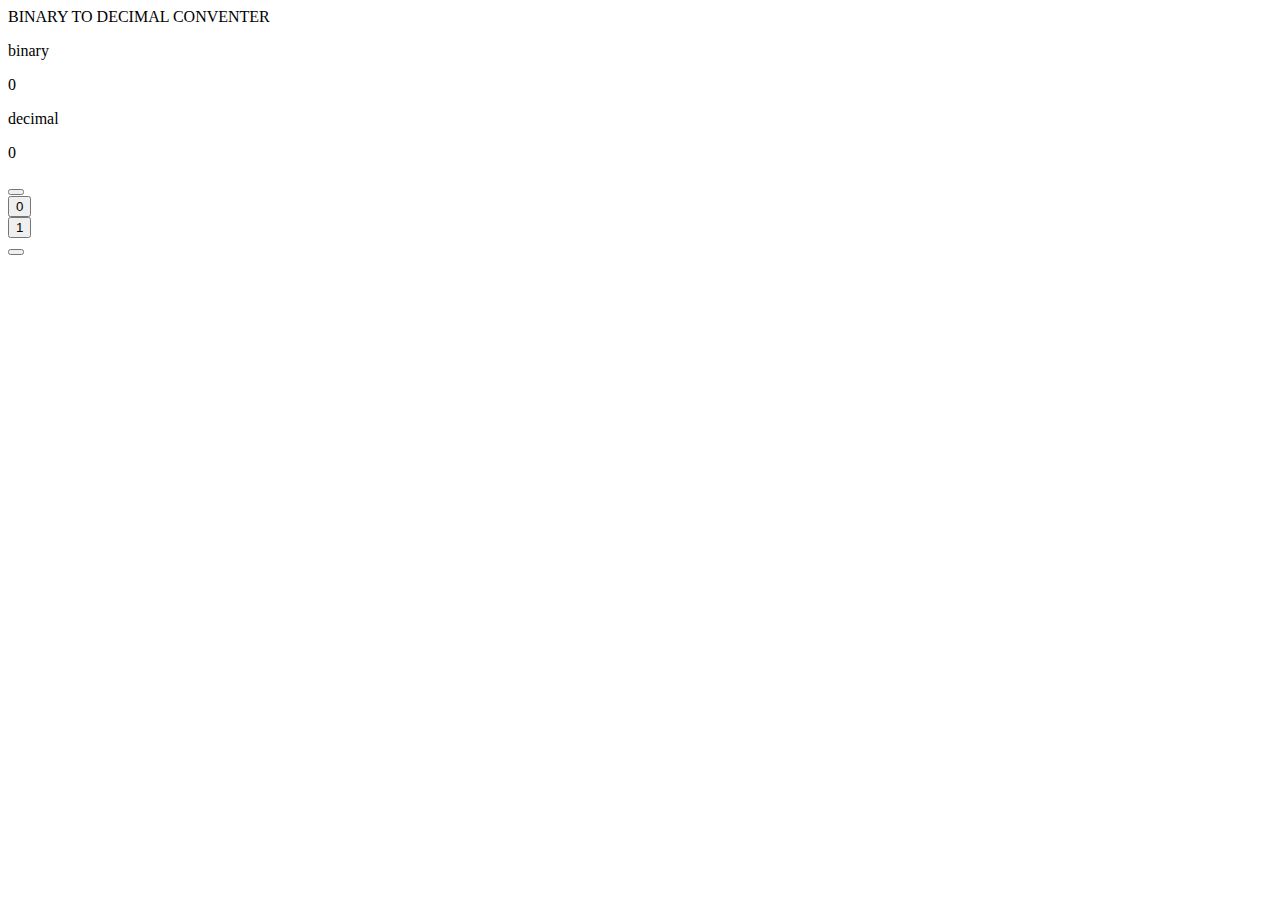
<file: zip/Style/bin2dec/index.html>
<!DOCTYPE html>
<html lang="en">
<head>
	<meta charset="UTF-8">
	<meta name="viewport" content="width=device-width, initial-scale=1.0">
	<link rel="stylesheet" href="https://pro.fontawesome.com/releases/v5.10.0/css/all.css" integrity="sha384-AYmEC3Yw5cVb3ZcuHtOA93w35dYTsvhLPVnYs9eStHfGJvOvKxVfELGroGkvsg+p" crossorigin="anonymous"/>
	<link rel="stylesheet" href="https://stackpath.bootstrapcdn.com/bootstrap/5.0.0-alpha2/css/bootstrap.min.css" integrity="sha384-DhY6onE6f3zzKbjUPRc2hOzGAdEf4/Dz+WJwBvEYL/lkkIsI3ihufq9hk9K4lVoK" crossorigin="anonymous">
	<title>binary to decimal converter app</title>
</head>
<body>
	<div class="jumbotron">
		<header class="h2 p-3 mb-2 bg-primary text-white text-center">
			BINARY TO DECIMAL CONVENTER
		</header>
		<content class="container-fluid">
			<div class="row mb-4">
				<div class="col-12 bg-secondary text-white">
					<p class="h5">binary</p>
					<p class="h5" id="binary-display">0</p>
				</div>
			</div>
			<div class="row">
				<div class="col-12 bg-secondary text-white">
					<p class="h5">decimal</p>
					<p class="h5" id="decimal-display">0</p>
				</div>
			</div>
		</content>
		<div class="button-container row">
			<div class="col-3">
				<button class="btn btn-lg btn-block btn-outline-primary" id="trash">
					<i class="fas fa-trash"></i>
					
				</button></div>
			<div class="col-3">
				<button class="btn btn-lg btn-block btn-primary" id="zero">0</button>
			</div>
			<div class="col-3">
				<button class="btn btn-lg btn-block btn-primary" id="one">1</button>
			</div>
			<div class="col-3">
				<button class="btn btn-lg btn-block btn-outline-primary" id="backspace">
					<i class="fas fa-backspace "></i>
				</button>
			</div>
		</div>
	</div> 
	<script type="text/javascript" src="./app.js"></script>
</body>
</html>
</file>
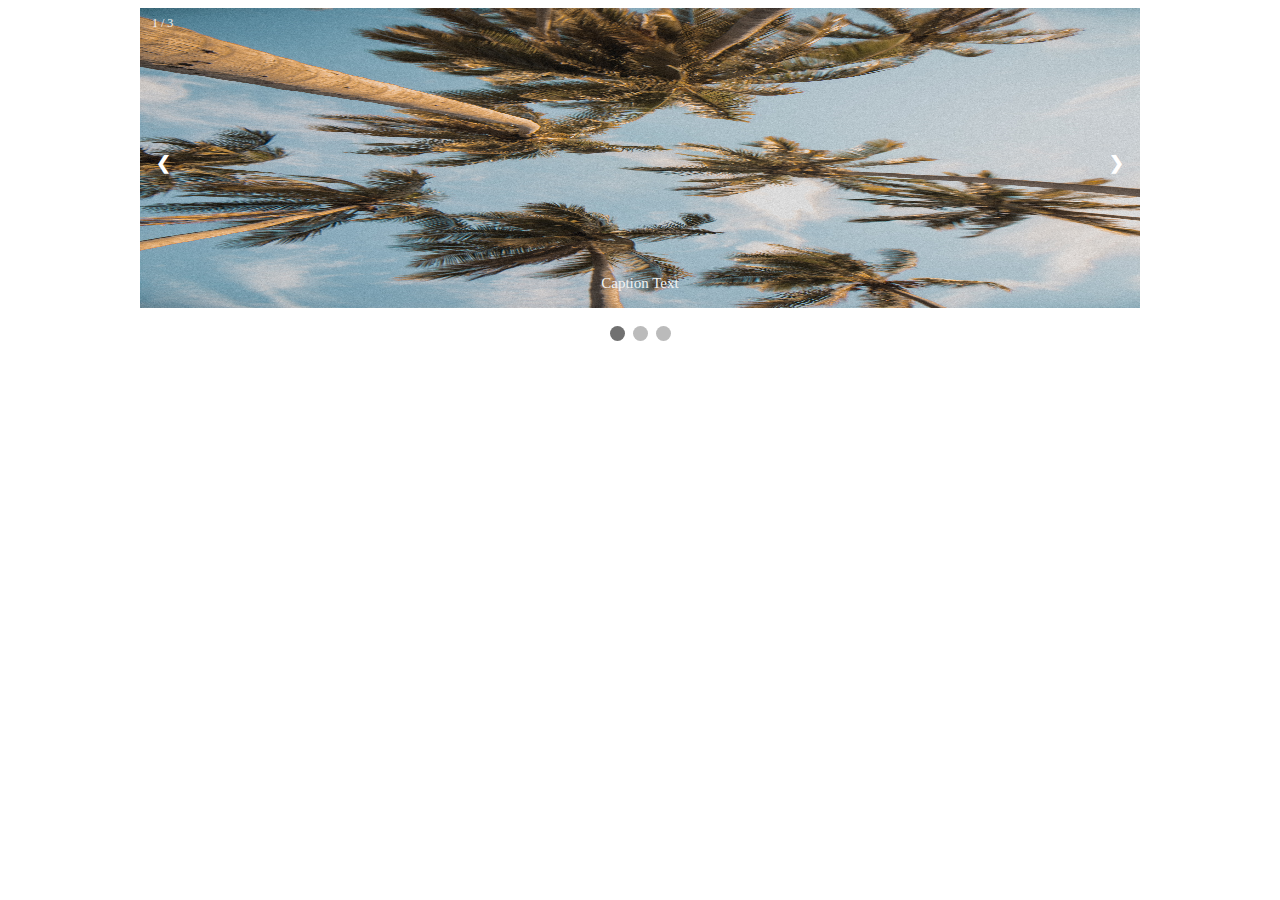
<file: zip/Style/slides/index.html>
<!DOCTYPE html>
<html lang="en">
<head>
    <link rel="stylesheet" href="style.css">
    <meta charset="UTF-8">
    <meta name="viewport" content="width=device-width, initial-scale=1.0">
    <title> SlideShows</title>
</head>
<body>
    <!-- Slideshow container -->
<div class="slideshow-container">

    <!-- Full-width images with number and caption text -->
    <div class="mySlides fade">
      <div class="numbertext">1 / 3</div>
      <img src="img1.jpg" style="width:100%">
      <div class="text">Caption Text</div>
    </div>
  
    <div class="mySlides fade">
      <div class="numbertext">2 / 3</div>
      <img src="img2.jpg" style="width:100%">
      <div class="text">Caption Two</div>
    </div>
  
    <div class="mySlides fade">
      <div class="numbertext">3 / 3</div>
      <img src="img3.jpg" style="width:100%">
      <div class="text">Caption Three</div>
    </div>
  
    <!-- Next and previous buttons -->
    <a class="prev" onclick="plusSlides(-1)">&#10094;</a>
    <a class="next" onclick="plusSlides(1)">&#10095;</a>
  </div>
  <br>
  
  <!-- The dots/circles -->
  <div style="text-align:center">
    <span class="dot" onclick="currentSlide(1)"></span>
    <span class="dot" onclick="currentSlide(2)"></span>
    <span class="dot" onclick="currentSlide(3)"></span>
  </div>
    <script src="app.js"></script>
</body>
</html>
</file>
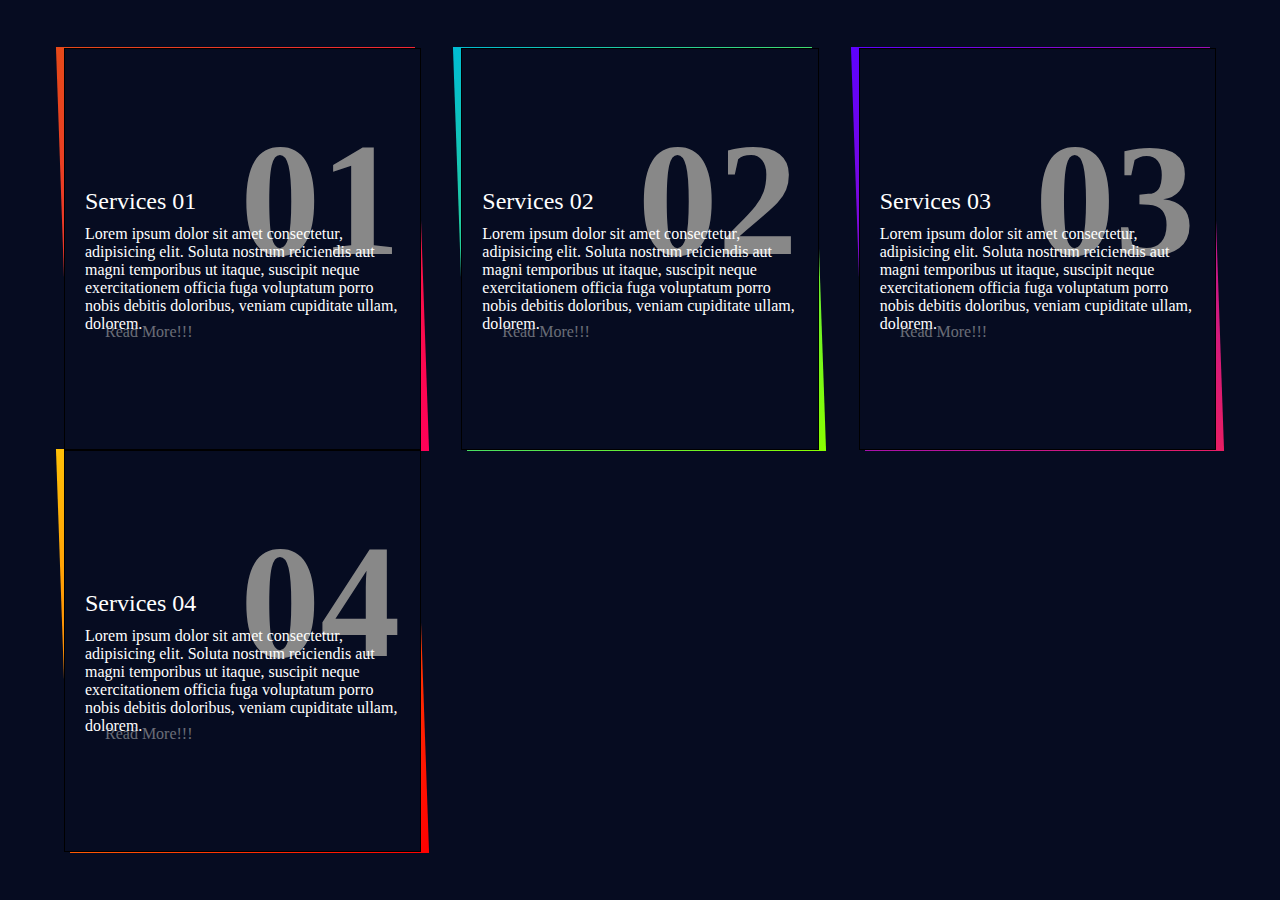
<file: zip/Style/BeatyCss/index1.html>
<!DOCTYPE html>
<html lang="en">
<head>
	<meta charset="UTF-8">
	<meta name="viewport" content="width=device-width, initial-scale=1.0">
	<title>CSS Creative Box Border Hover Effects</title>
	<link rel="stylesheet" href="style1.css">
</head>
<body>
	<div class="container">
		<div class="box">
			<div class="content">
				<h2>01</h2>
				<h3>Services 01</h3>
				<p>Lorem ipsum dolor sit amet consectetur, adipisicing elit. Soluta nostrum reiciendis aut magni temporibus ut itaque, suscipit neque exercitationem officia fuga voluptatum porro nobis debitis doloribus, veniam cupiditate ullam, dolorem.
				</p>
				<a href="#">Read More!!!</a>
			</div>
		</div>
		<div class="box">
			<div class="content">
				<h2>02</h2>
				<h3>Services 02</h3>
				<p>Lorem ipsum dolor sit amet consectetur, adipisicing elit. Soluta nostrum reiciendis aut magni temporibus ut itaque, suscipit neque exercitationem officia fuga voluptatum porro nobis debitis doloribus, veniam cupiditate ullam, dolorem.
				</p>
				<a href="#">Read More!!!</a>
			</div>
		</div>
		<div class="box">
			<div class="content">
				<h2>03</h2>
				<h3>Services 03</h3>
				<p>Lorem ipsum dolor sit amet consectetur, adipisicing elit. Soluta nostrum reiciendis aut magni temporibus ut itaque, suscipit neque exercitationem officia fuga voluptatum porro nobis debitis doloribus, veniam cupiditate ullam, dolorem.
				</p>
				<a href="#">Read More!!!</a>
			</div>
		</div>
		<div class="box">
			<div class="content">
				<h2>04</h2>
				<h3>Services 04</h3>
				<p>Lorem ipsum dolor sit amet consectetur, adipisicing elit. Soluta nostrum reiciendis aut magni temporibus ut itaque, suscipit neque exercitationem officia fuga voluptatum porro nobis debitis doloribus, veniam cupiditate ullam, dolorem.
				</p>
				<a href="#">Read More!!!</a>
			</div>
		</div>
	</div>
</body>
</html>
</file>
<file: zip/Style/slides/style.css>
* {box-sizing:border-box}

/* Slideshow container */
.slideshow-container {
  max-width: 1000px;
  position: relative;
  margin: auto;
}

/* Hide the images by default */
.mySlides {
  display: none;
  height: 300px;
}
.mySlides img {
    
    
    height: 300px;
}

/* Next & previous buttons */
.prev, .next {
  cursor: pointer;
  position: absolute;
  top: 50%;
  width: auto;
  margin-top: -22px;
  padding: 16px;
  color: white;
  font-weight: bold;
  font-size: 18px;
  transition: 0.6s ease;
  border-radius: 0 3px 3px 0;
  user-select: none;
}

/* Position the "next button" to the right */
.next {
  right: 0;
  border-radius: 3px 0 0 3px;
}

/* On hover, add a black background color with a little bit see-through */
.prev:hover, .next:hover {
  background-color: rgba(0,0,0,0.8);
}

/* Caption text */
.text {
  color: #f2f2f2;
  font-size: 15px;
  padding: 8px 12px;
  position: absolute;
  bottom: 8px;
  width: 100%;
  text-align: center;
}

/* Number text (1/3 etc) */
.numbertext {
  color: #f2f2f2;
  font-size: 12px;
  padding: 8px 12px;
  position: absolute;
  top: 0;
}

/* The dots/bullets/indicators */
.dot {
  cursor: pointer;
  height: 15px;
  width: 15px;
  margin: 0 2px;
  background-color: #bbb;
  border-radius: 50%;
  display: inline-block;
  transition: background-color 0.6s ease;
}

.active, .dot:hover {
  background-color: #717171;
}

/* Fading animation */
.fade {
  -webkit-animation-name: fade;
  -webkit-animation-duration: 1.5s;
  animation-name: fade;
  animation-duration: 1.5s;
}

@-webkit-keyframes fade {
  from {opacity: .4}
  to {opacity: 1}
}

@keyframes fade {
  from {opacity: .4}
  to {opacity: 1}
}
</file>
<file: zip/Style/BeatyCss/style1.css>
body {
	margin: 0;
	padding: 0;
	display: flex;
	justify-content: center;
	align-items: center;
	min-height: 100vh;
	background-color: #060c21;
	color: #fff;
}

.container {
	position: relative;
	width: 90%;
	display: grid;
	grid-template-columns: repeat(auto-fill,minmax(260px,1fr));
	grid-template-rows: auto;
	grid-gap: 0 40px;
}

.box {
	position: relative;
	height: 400px;
	background: #060c21;
	display: flex;
	justify-content: center;
	align-items: center;
	border:1px solid #000;
}

.container .box:before {
	content: '';
	position: absolute;
	top: -2px;
	left: -2px;
	right: -2px;
	bottom: -2px;
	background: #fff;
	transform: skew(2deg);
	z-index: -2;
}

.container .box:nth-child(1):before {
	background: linear-gradient(315deg, #ff0057, #e64a19);
}

.container .box:nth-child(2):before {
	background: linear-gradient(315deg, #89ff00, #00bcd4);
}

.container .box:nth-child(3):before {
	background: linear-gradient(315deg, #e91e63, #5d02ff);
}

.container .box:nth-child(4):before {
	background: linear-gradient(315deg, #ff0000, #ffc107);
}

.container .box:after {
	content: '';
	position: absolute;
	top: 0;
	left: 0;
	margin: 50%;
	height: 100%;
	background: rgba(255, 255, 255 ,0.05);
}


.content {
	position: relative;
	padding: 20px;
	transform: translateY(40px);
}


.box .content h2 {
	position: absolute;
	top: -60px;
	right: 20px;
	margin: 0;
	padding: 0;
	font-size: 10em;
	color: #888;
	transition: 0.5s;
	z-index: -1;
}

.box:hover .content h2 {
	top: -140px;
}
.box .content h3 {
	margin:0 0 10px;
	font-size: 24px;
	font-weight: 500;
	color: #fff;
}
.box .content p {
	margin: 0;
	padding: 0;
	color: #fff;
	font:16px;
}

.box .content a {
	position: relative;
	margin: 20px 0 0;
	padding: 10px 20px;
	text-decoration: none;
	display: inline-block;
	color:#ccc;
	transition: 0.5s;
	transform: translateY(-40px);
	opacity: 0.5;
}

.box:hover .content a {
	transform: translateY(-0px);
	opacity: 1;
	visibility: visible;
	color: #555;
	background: #fcc;
}

.box .content a:hover {
	color: #000;
	background: #fff;
}
</file>
